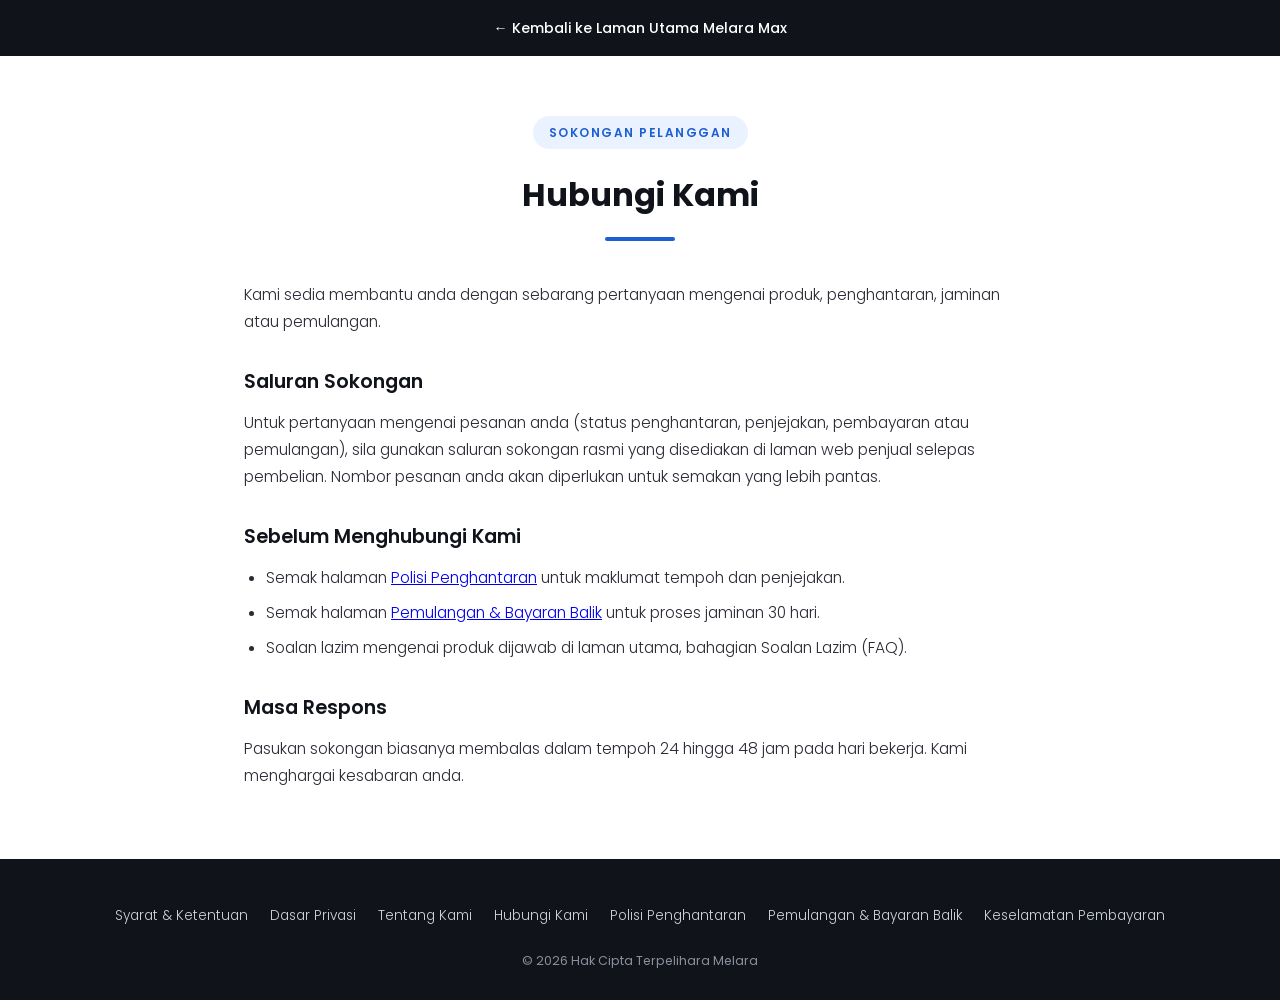
<file: hubungi.html>
<!DOCTYPE html>
<html lang="ms-MY">
<head>
<meta charset="UTF-8">
<meta name="viewport" content="width=device-width, initial-scale=1.0">
<title>Hubungi Kami | Melara Max Malaysia</title>
<meta name="description" content="Hubungi pasukan sokongan Melara Max Malaysia untuk sebarang pertanyaan.">
<meta name="robots" content="noindex, follow">
<link rel="canonical" href="https://melaramax-my.vercel.app/hubungi.html">
<link rel="preconnect" href="https://fonts.googleapis.com">
<link rel="preconnect" href="https://fonts.gstatic.com" crossorigin>
<link href="https://fonts.googleapis.com/css2?family=Poppins:wght@300;400;500;600;700&display=swap" rel="stylesheet">
<style>
*{margin:0;padding:0;box-sizing:border-box}
body{font-family:'Poppins',sans-serif;color:#2a2a35;background:#fff;line-height:1.75}
.topbar{background:#10131a;padding:14px 20px;text-align:center}
.topbar a{color:#fff;text-decoration:none;font-size:.88rem;font-weight:500}
.topbar a:hover{text-decoration:underline}
.page-head{max-width:840px;margin:60px auto 0;padding:0 24px;text-align:center}
.page-tag{display:inline-block;background:#eaf1ff;color:#1d5fd1;font-size:.75rem;font-weight:600;letter-spacing:1.5px;text-transform:uppercase;padding:6px 16px;border-radius:30px}
h1{font-size:2rem;font-weight:700;margin:18px 0 14px;color:#10131a}
.divider{width:70px;height:4px;background:#1d5fd1;border-radius:4px;margin:0 auto 10px}
main{max-width:840px;margin:40px auto 70px;padding:0 24px;font-weight:300}
main h2{font-size:1.2rem;font-weight:600;color:#10131a;margin:30px 0 10px}
main p{margin-bottom:16px;font-size:.97rem}
main ul{margin:0 0 16px 22px;font-size:.97rem}
main li{margin-bottom:8px}
footer{background:#10131a;color:#cfd3dc;padding:45px 20px 28px;text-align:center}
footer nav{display:flex;flex-wrap:wrap;justify-content:center;gap:10px 22px;margin-bottom:22px}
footer a{color:#cfd3dc;text-decoration:none;font-size:.85rem;font-weight:300}
footer a:hover{color:#fff;text-decoration:underline}
footer .copy{font-size:.78rem;color:#8a8f9c}
</style>
</head>
<body>
<div class="topbar"><a href="index.html">&larr; Kembali ke Laman Utama Melara Max</a></div>
<header class="page-head">
<span class="page-tag">Sokongan Pelanggan</span>
<h1>Hubungi Kami</h1>
<div class="divider"></div>
</header>
<main>
<p>Kami sedia membantu anda dengan sebarang pertanyaan mengenai produk, penghantaran, jaminan atau pemulangan.</p>
<h2>Saluran Sokongan</h2>
<p>Untuk pertanyaan mengenai pesanan anda (status penghantaran, penjejakan, pembayaran atau pemulangan), sila gunakan saluran sokongan rasmi yang disediakan di laman web penjual selepas pembelian. Nombor pesanan anda akan diperlukan untuk semakan yang lebih pantas.</p>
<h2>Sebelum Menghubungi Kami</h2>
<ul>
<li>Semak halaman <a href="penghantaran.html">Polisi Penghantaran</a> untuk maklumat tempoh dan penjejakan.</li>
<li>Semak halaman <a href="pemulangan.html">Pemulangan &amp; Bayaran Balik</a> untuk proses jaminan 30 hari.</li>
<li>Soalan lazim mengenai produk dijawab di laman utama, bahagian Soalan Lazim (FAQ).</li>
</ul>
<h2>Masa Respons</h2>
<p>Pasukan sokongan biasanya membalas dalam tempoh 24 hingga 48 jam pada hari bekerja. Kami menghargai kesabaran anda.</p>
</main>
<footer>
<nav>
<a href="terma.html">Syarat &amp; Ketentuan</a>
<a href="privasi.html">Dasar Privasi</a>
<a href="tentang.html">Tentang Kami</a>
<a href="hubungi.html">Hubungi Kami</a>
<a href="penghantaran.html">Polisi Penghantaran</a>
<a href="pemulangan.html">Pemulangan &amp; Bayaran Balik</a>
<a href="keselamatan.html">Keselamatan Pembayaran</a>
</nav>
<p class="copy">&copy; 2026 Hak Cipta Terpelihara Melara</p>
</footer>
</body>
</html>
</file>
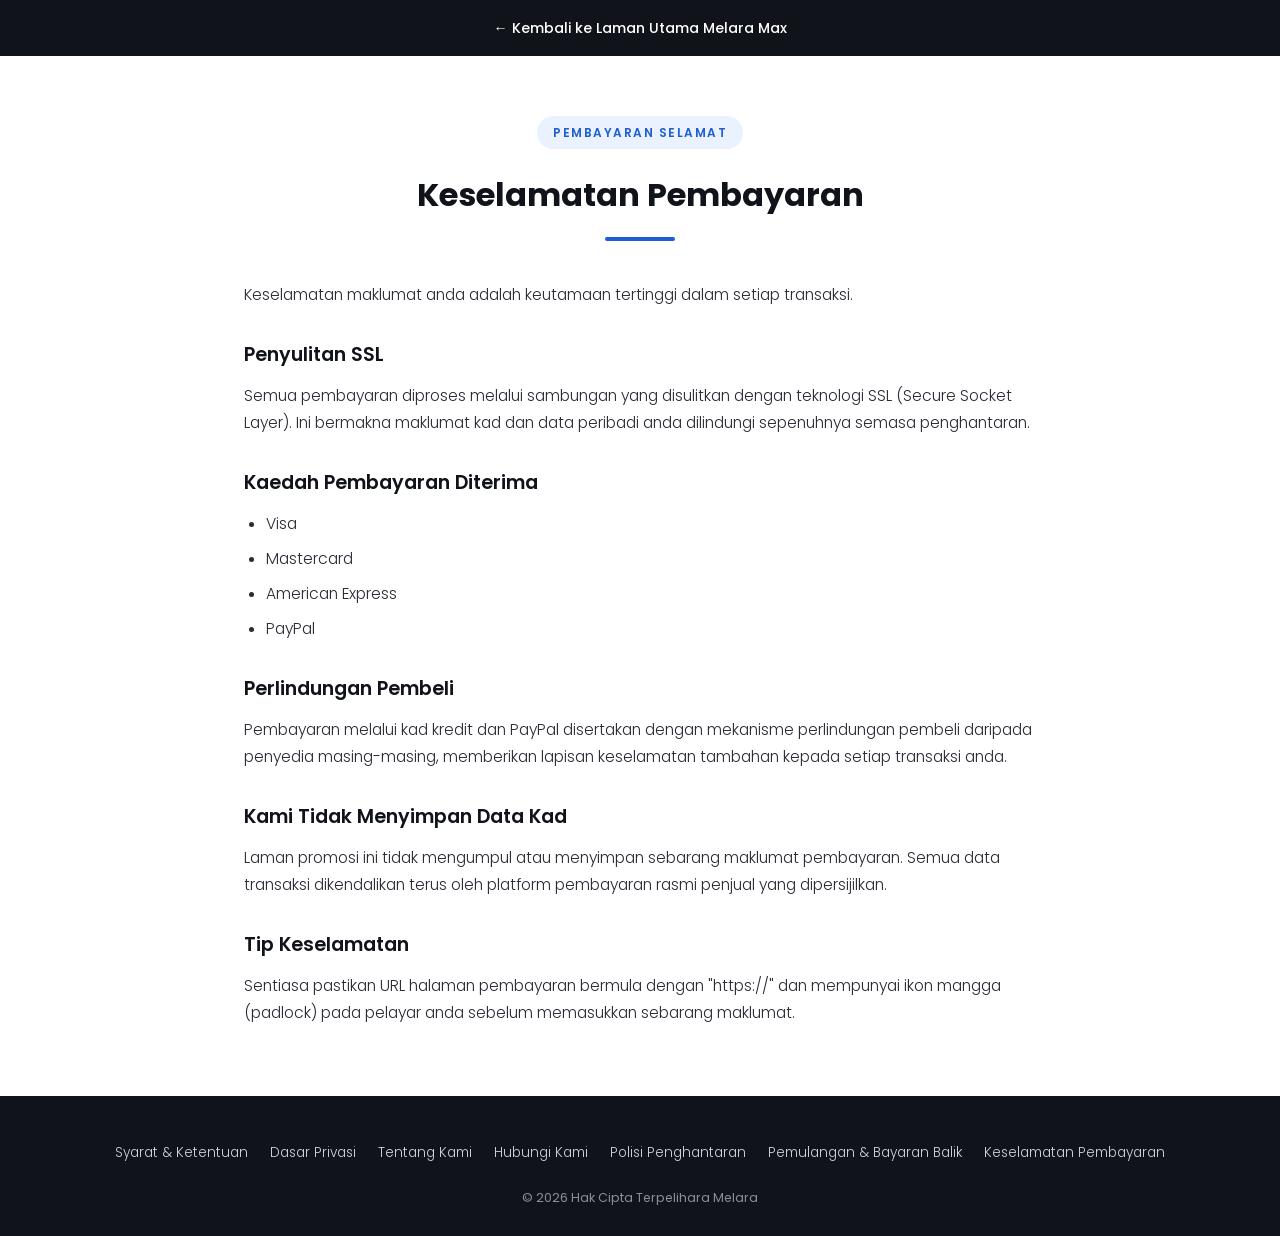
<file: keselamatan.html>
<!DOCTYPE html>
<html lang="ms-MY">
<head>
<meta charset="UTF-8">
<meta name="viewport" content="width=device-width, initial-scale=1.0">
<title>Keselamatan Pembayaran | Melara Max Malaysia</title>
<meta name="description" content="Keselamatan pembayaran Melara Max - penyulitan SSL dan kaedah pembayaran dipercayai.">
<meta name="robots" content="noindex, follow">
<link rel="canonical" href="https://melaramax-my.vercel.app/keselamatan.html">
<link rel="preconnect" href="https://fonts.googleapis.com">
<link rel="preconnect" href="https://fonts.gstatic.com" crossorigin>
<link href="https://fonts.googleapis.com/css2?family=Poppins:wght@300;400;500;600;700&display=swap" rel="stylesheet">
<style>
*{margin:0;padding:0;box-sizing:border-box}
body{font-family:'Poppins',sans-serif;color:#2a2a35;background:#fff;line-height:1.75}
.topbar{background:#10131a;padding:14px 20px;text-align:center}
.topbar a{color:#fff;text-decoration:none;font-size:.88rem;font-weight:500}
.topbar a:hover{text-decoration:underline}
.page-head{max-width:840px;margin:60px auto 0;padding:0 24px;text-align:center}
.page-tag{display:inline-block;background:#eaf1ff;color:#1d5fd1;font-size:.75rem;font-weight:600;letter-spacing:1.5px;text-transform:uppercase;padding:6px 16px;border-radius:30px}
h1{font-size:2rem;font-weight:700;margin:18px 0 14px;color:#10131a}
.divider{width:70px;height:4px;background:#1d5fd1;border-radius:4px;margin:0 auto 10px}
main{max-width:840px;margin:40px auto 70px;padding:0 24px;font-weight:300}
main h2{font-size:1.2rem;font-weight:600;color:#10131a;margin:30px 0 10px}
main p{margin-bottom:16px;font-size:.97rem}
main ul{margin:0 0 16px 22px;font-size:.97rem}
main li{margin-bottom:8px}
footer{background:#10131a;color:#cfd3dc;padding:45px 20px 28px;text-align:center}
footer nav{display:flex;flex-wrap:wrap;justify-content:center;gap:10px 22px;margin-bottom:22px}
footer a{color:#cfd3dc;text-decoration:none;font-size:.85rem;font-weight:300}
footer a:hover{color:#fff;text-decoration:underline}
footer .copy{font-size:.78rem;color:#8a8f9c}
</style>
</head>
<body>
<div class="topbar"><a href="index.html">&larr; Kembali ke Laman Utama Melara Max</a></div>
<header class="page-head">
<span class="page-tag">Pembayaran Selamat</span>
<h1>Keselamatan Pembayaran</h1>
<div class="divider"></div>
</header>
<main>
<p>Keselamatan maklumat anda adalah keutamaan tertinggi dalam setiap transaksi.</p>
<h2>Penyulitan SSL</h2>
<p>Semua pembayaran diproses melalui sambungan yang disulitkan dengan teknologi SSL (Secure Socket Layer). Ini bermakna maklumat kad dan data peribadi anda dilindungi sepenuhnya semasa penghantaran.</p>
<h2>Kaedah Pembayaran Diterima</h2>
<ul>
<li>Visa</li>
<li>Mastercard</li>
<li>American Express</li>
<li>PayPal</li>
</ul>
<h2>Perlindungan Pembeli</h2>
<p>Pembayaran melalui kad kredit dan PayPal disertakan dengan mekanisme perlindungan pembeli daripada penyedia masing-masing, memberikan lapisan keselamatan tambahan kepada setiap transaksi anda.</p>
<h2>Kami Tidak Menyimpan Data Kad</h2>
<p>Laman promosi ini tidak mengumpul atau menyimpan sebarang maklumat pembayaran. Semua data transaksi dikendalikan terus oleh platform pembayaran rasmi penjual yang dipersijilkan.</p>
<h2>Tip Keselamatan</h2>
<p>Sentiasa pastikan URL halaman pembayaran bermula dengan "https://" dan mempunyai ikon mangga (padlock) pada pelayar anda sebelum memasukkan sebarang maklumat.</p>
</main>
<footer>
<nav>
<a href="terma.html">Syarat &amp; Ketentuan</a>
<a href="privasi.html">Dasar Privasi</a>
<a href="tentang.html">Tentang Kami</a>
<a href="hubungi.html">Hubungi Kami</a>
<a href="penghantaran.html">Polisi Penghantaran</a>
<a href="pemulangan.html">Pemulangan &amp; Bayaran Balik</a>
<a href="keselamatan.html">Keselamatan Pembayaran</a>
</nav>
<p class="copy">&copy; 2026 Hak Cipta Terpelihara Melara</p>
</footer>
</body>
</html>
</file>
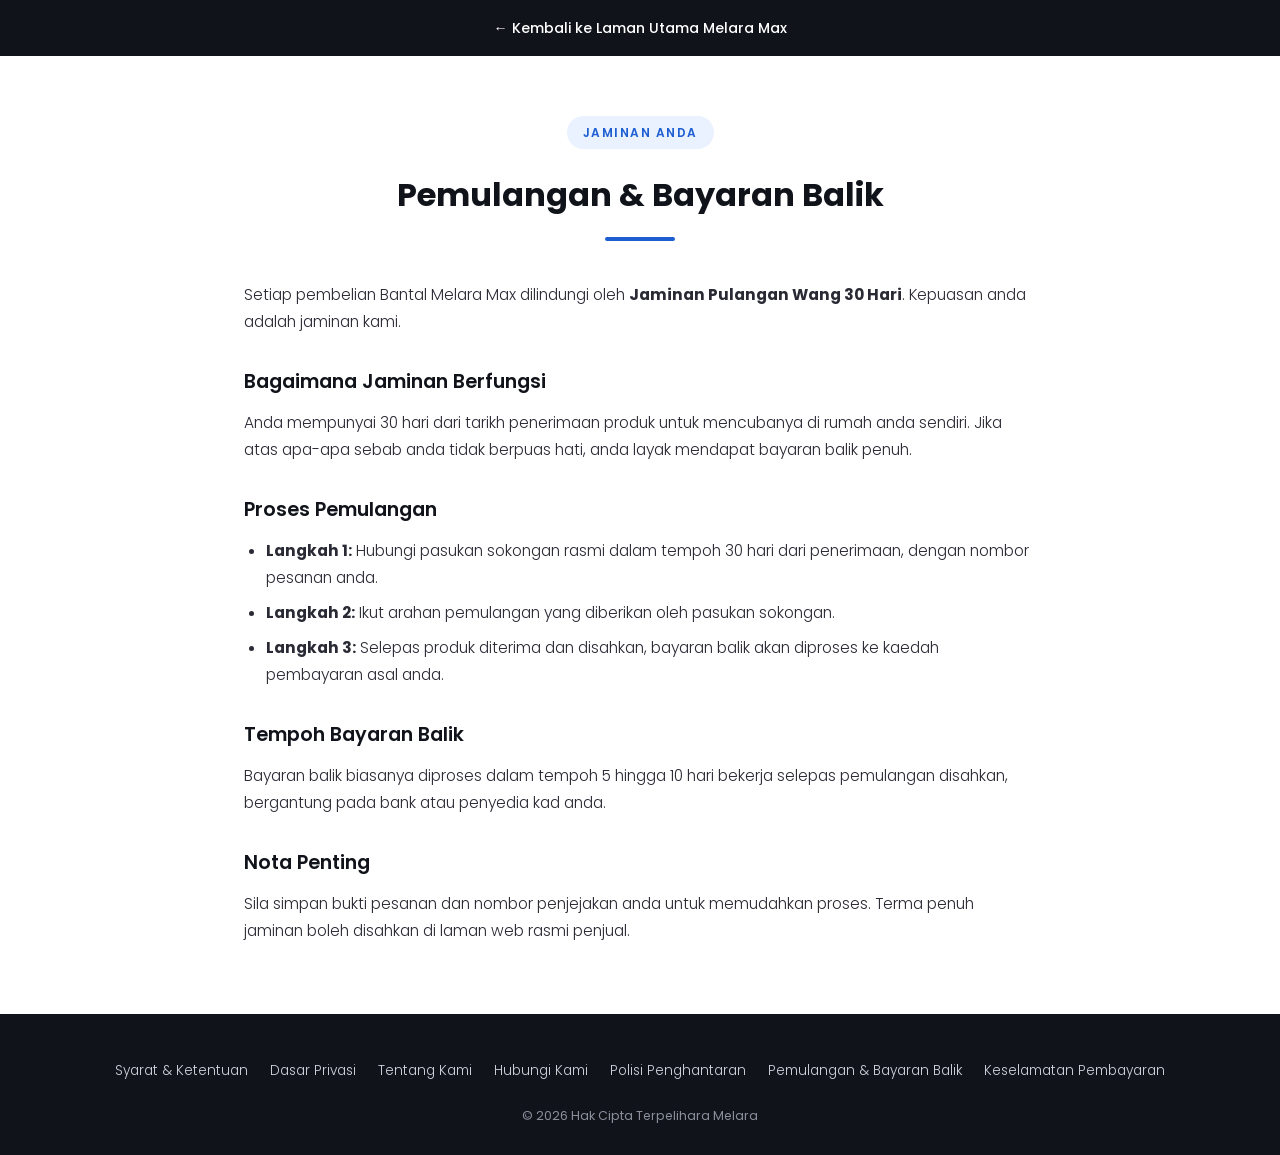
<file: pemulangan.html>
<!DOCTYPE html>
<html lang="ms-MY">
<head>
<meta charset="UTF-8">
<meta name="viewport" content="width=device-width, initial-scale=1.0">
<title>Pemulangan & Bayaran Balik | Melara Max Malaysia</title>
<meta name="description" content="Jaminan Pulangan Wang 30 Hari Melara Max - proses pemulangan dan bayaran balik.">
<meta name="robots" content="noindex, follow">
<link rel="canonical" href="https://melaramax-my.vercel.app/pemulangan.html">
<link rel="preconnect" href="https://fonts.googleapis.com">
<link rel="preconnect" href="https://fonts.gstatic.com" crossorigin>
<link href="https://fonts.googleapis.com/css2?family=Poppins:wght@300;400;500;600;700&display=swap" rel="stylesheet">
<style>
*{margin:0;padding:0;box-sizing:border-box}
body{font-family:'Poppins',sans-serif;color:#2a2a35;background:#fff;line-height:1.75}
.topbar{background:#10131a;padding:14px 20px;text-align:center}
.topbar a{color:#fff;text-decoration:none;font-size:.88rem;font-weight:500}
.topbar a:hover{text-decoration:underline}
.page-head{max-width:840px;margin:60px auto 0;padding:0 24px;text-align:center}
.page-tag{display:inline-block;background:#eaf1ff;color:#1d5fd1;font-size:.75rem;font-weight:600;letter-spacing:1.5px;text-transform:uppercase;padding:6px 16px;border-radius:30px}
h1{font-size:2rem;font-weight:700;margin:18px 0 14px;color:#10131a}
.divider{width:70px;height:4px;background:#1d5fd1;border-radius:4px;margin:0 auto 10px}
main{max-width:840px;margin:40px auto 70px;padding:0 24px;font-weight:300}
main h2{font-size:1.2rem;font-weight:600;color:#10131a;margin:30px 0 10px}
main p{margin-bottom:16px;font-size:.97rem}
main ul{margin:0 0 16px 22px;font-size:.97rem}
main li{margin-bottom:8px}
footer{background:#10131a;color:#cfd3dc;padding:45px 20px 28px;text-align:center}
footer nav{display:flex;flex-wrap:wrap;justify-content:center;gap:10px 22px;margin-bottom:22px}
footer a{color:#cfd3dc;text-decoration:none;font-size:.85rem;font-weight:300}
footer a:hover{color:#fff;text-decoration:underline}
footer .copy{font-size:.78rem;color:#8a8f9c}
</style>
</head>
<body>
<div class="topbar"><a href="index.html">&larr; Kembali ke Laman Utama Melara Max</a></div>
<header class="page-head">
<span class="page-tag">Jaminan Anda</span>
<h1>Pemulangan & Bayaran Balik</h1>
<div class="divider"></div>
</header>
<main>
<p>Setiap pembelian Bantal Melara Max dilindungi oleh <strong>Jaminan Pulangan Wang 30 Hari</strong>. Kepuasan anda adalah jaminan kami.</p>
<h2>Bagaimana Jaminan Berfungsi</h2>
<p>Anda mempunyai 30 hari dari tarikh penerimaan produk untuk mencubanya di rumah anda sendiri. Jika atas apa-apa sebab anda tidak berpuas hati, anda layak mendapat bayaran balik penuh.</p>
<h2>Proses Pemulangan</h2>
<ul>
<li><strong>Langkah 1:</strong> Hubungi pasukan sokongan rasmi dalam tempoh 30 hari dari penerimaan, dengan nombor pesanan anda.</li>
<li><strong>Langkah 2:</strong> Ikut arahan pemulangan yang diberikan oleh pasukan sokongan.</li>
<li><strong>Langkah 3:</strong> Selepas produk diterima dan disahkan, bayaran balik akan diproses ke kaedah pembayaran asal anda.</li>
</ul>
<h2>Tempoh Bayaran Balik</h2>
<p>Bayaran balik biasanya diproses dalam tempoh 5 hingga 10 hari bekerja selepas pemulangan disahkan, bergantung pada bank atau penyedia kad anda.</p>
<h2>Nota Penting</h2>
<p>Sila simpan bukti pesanan dan nombor penjejakan anda untuk memudahkan proses. Terma penuh jaminan boleh disahkan di laman web rasmi penjual.</p>
</main>
<footer>
<nav>
<a href="terma.html">Syarat &amp; Ketentuan</a>
<a href="privasi.html">Dasar Privasi</a>
<a href="tentang.html">Tentang Kami</a>
<a href="hubungi.html">Hubungi Kami</a>
<a href="penghantaran.html">Polisi Penghantaran</a>
<a href="pemulangan.html">Pemulangan &amp; Bayaran Balik</a>
<a href="keselamatan.html">Keselamatan Pembayaran</a>
</nav>
<p class="copy">&copy; 2026 Hak Cipta Terpelihara Melara</p>
</footer>
</body>
</html>
</file>
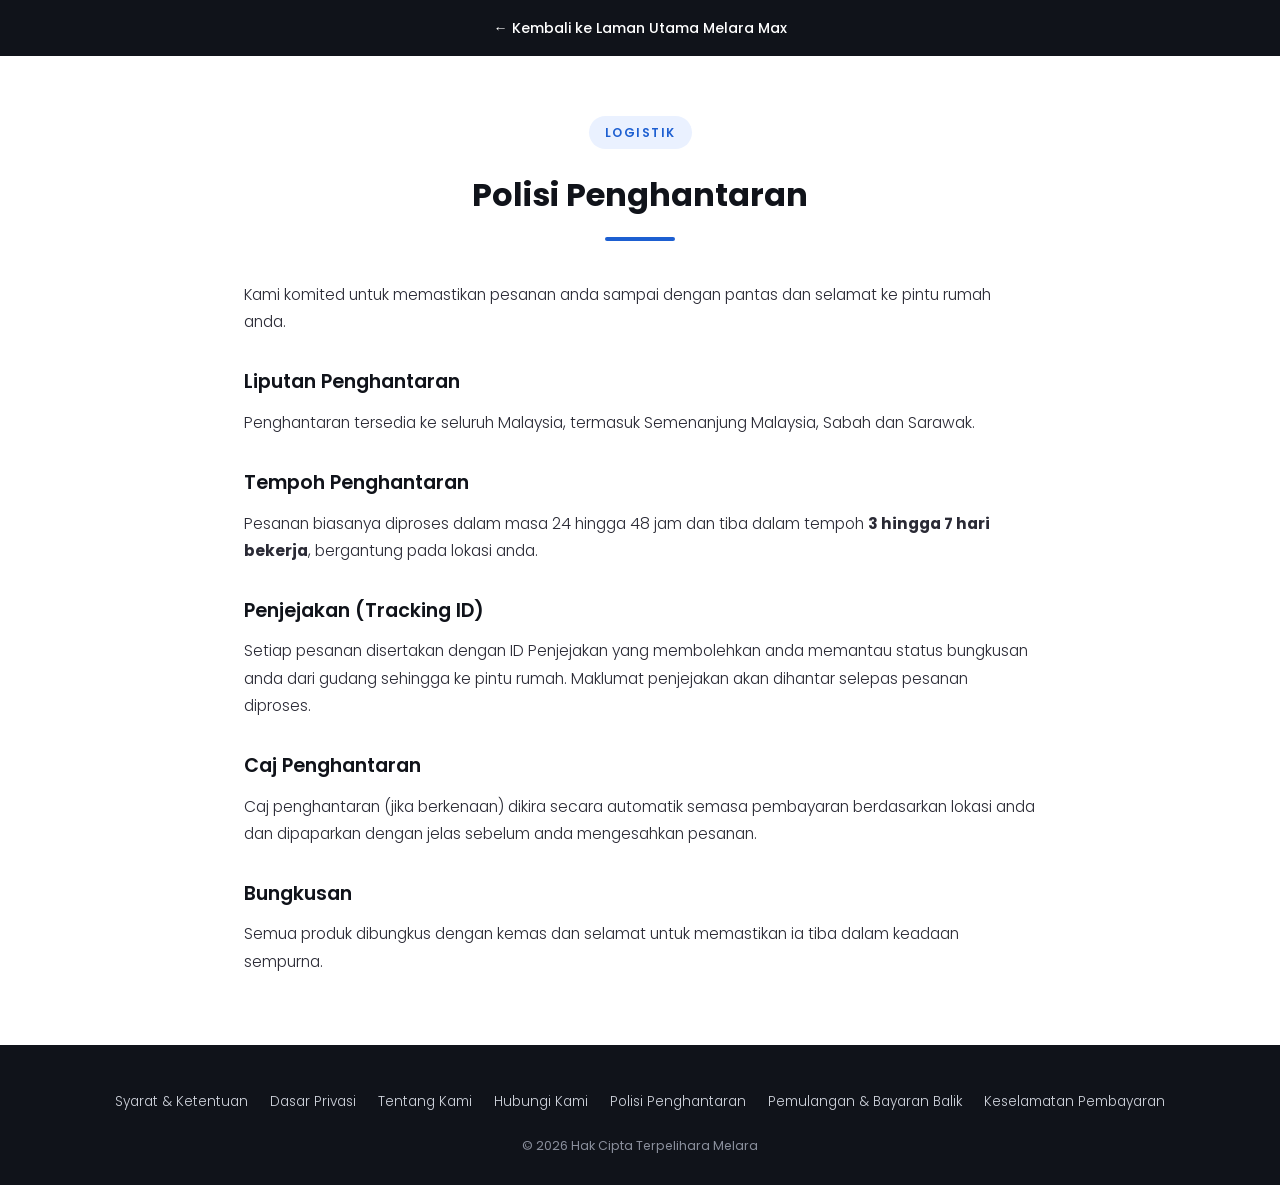
<file: penghantaran.html>
<!DOCTYPE html>
<html lang="ms-MY">
<head>
<meta charset="UTF-8">
<meta name="viewport" content="width=device-width, initial-scale=1.0">
<title>Polisi Penghantaran | Melara Max Malaysia</title>
<meta name="description" content="Maklumat penghantaran Melara Max ke seluruh Malaysia - tempoh, penjejakan dan liputan.">
<meta name="robots" content="noindex, follow">
<link rel="canonical" href="https://melaramax-my.vercel.app/penghantaran.html">
<link rel="preconnect" href="https://fonts.googleapis.com">
<link rel="preconnect" href="https://fonts.gstatic.com" crossorigin>
<link href="https://fonts.googleapis.com/css2?family=Poppins:wght@300;400;500;600;700&display=swap" rel="stylesheet">
<style>
*{margin:0;padding:0;box-sizing:border-box}
body{font-family:'Poppins',sans-serif;color:#2a2a35;background:#fff;line-height:1.75}
.topbar{background:#10131a;padding:14px 20px;text-align:center}
.topbar a{color:#fff;text-decoration:none;font-size:.88rem;font-weight:500}
.topbar a:hover{text-decoration:underline}
.page-head{max-width:840px;margin:60px auto 0;padding:0 24px;text-align:center}
.page-tag{display:inline-block;background:#eaf1ff;color:#1d5fd1;font-size:.75rem;font-weight:600;letter-spacing:1.5px;text-transform:uppercase;padding:6px 16px;border-radius:30px}
h1{font-size:2rem;font-weight:700;margin:18px 0 14px;color:#10131a}
.divider{width:70px;height:4px;background:#1d5fd1;border-radius:4px;margin:0 auto 10px}
main{max-width:840px;margin:40px auto 70px;padding:0 24px;font-weight:300}
main h2{font-size:1.2rem;font-weight:600;color:#10131a;margin:30px 0 10px}
main p{margin-bottom:16px;font-size:.97rem}
main ul{margin:0 0 16px 22px;font-size:.97rem}
main li{margin-bottom:8px}
footer{background:#10131a;color:#cfd3dc;padding:45px 20px 28px;text-align:center}
footer nav{display:flex;flex-wrap:wrap;justify-content:center;gap:10px 22px;margin-bottom:22px}
footer a{color:#cfd3dc;text-decoration:none;font-size:.85rem;font-weight:300}
footer a:hover{color:#fff;text-decoration:underline}
footer .copy{font-size:.78rem;color:#8a8f9c}
</style>
</head>
<body>
<div class="topbar"><a href="index.html">&larr; Kembali ke Laman Utama Melara Max</a></div>
<header class="page-head">
<span class="page-tag">Logistik</span>
<h1>Polisi Penghantaran</h1>
<div class="divider"></div>
</header>
<main>
<p>Kami komited untuk memastikan pesanan anda sampai dengan pantas dan selamat ke pintu rumah anda.</p>
<h2>Liputan Penghantaran</h2>
<p>Penghantaran tersedia ke seluruh Malaysia, termasuk Semenanjung Malaysia, Sabah dan Sarawak.</p>
<h2>Tempoh Penghantaran</h2>
<p>Pesanan biasanya diproses dalam masa 24 hingga 48 jam dan tiba dalam tempoh <strong>3 hingga 7 hari bekerja</strong>, bergantung pada lokasi anda.</p>
<h2>Penjejakan (Tracking ID)</h2>
<p>Setiap pesanan disertakan dengan ID Penjejakan yang membolehkan anda memantau status bungkusan anda dari gudang sehingga ke pintu rumah. Maklumat penjejakan akan dihantar selepas pesanan diproses.</p>
<h2>Caj Penghantaran</h2>
<p>Caj penghantaran (jika berkenaan) dikira secara automatik semasa pembayaran berdasarkan lokasi anda dan dipaparkan dengan jelas sebelum anda mengesahkan pesanan.</p>
<h2>Bungkusan</h2>
<p>Semua produk dibungkus dengan kemas dan selamat untuk memastikan ia tiba dalam keadaan sempurna.</p>
</main>
<footer>
<nav>
<a href="terma.html">Syarat &amp; Ketentuan</a>
<a href="privasi.html">Dasar Privasi</a>
<a href="tentang.html">Tentang Kami</a>
<a href="hubungi.html">Hubungi Kami</a>
<a href="penghantaran.html">Polisi Penghantaran</a>
<a href="pemulangan.html">Pemulangan &amp; Bayaran Balik</a>
<a href="keselamatan.html">Keselamatan Pembayaran</a>
</nav>
<p class="copy">&copy; 2026 Hak Cipta Terpelihara Melara</p>
</footer>
</body>
</html>
</file>
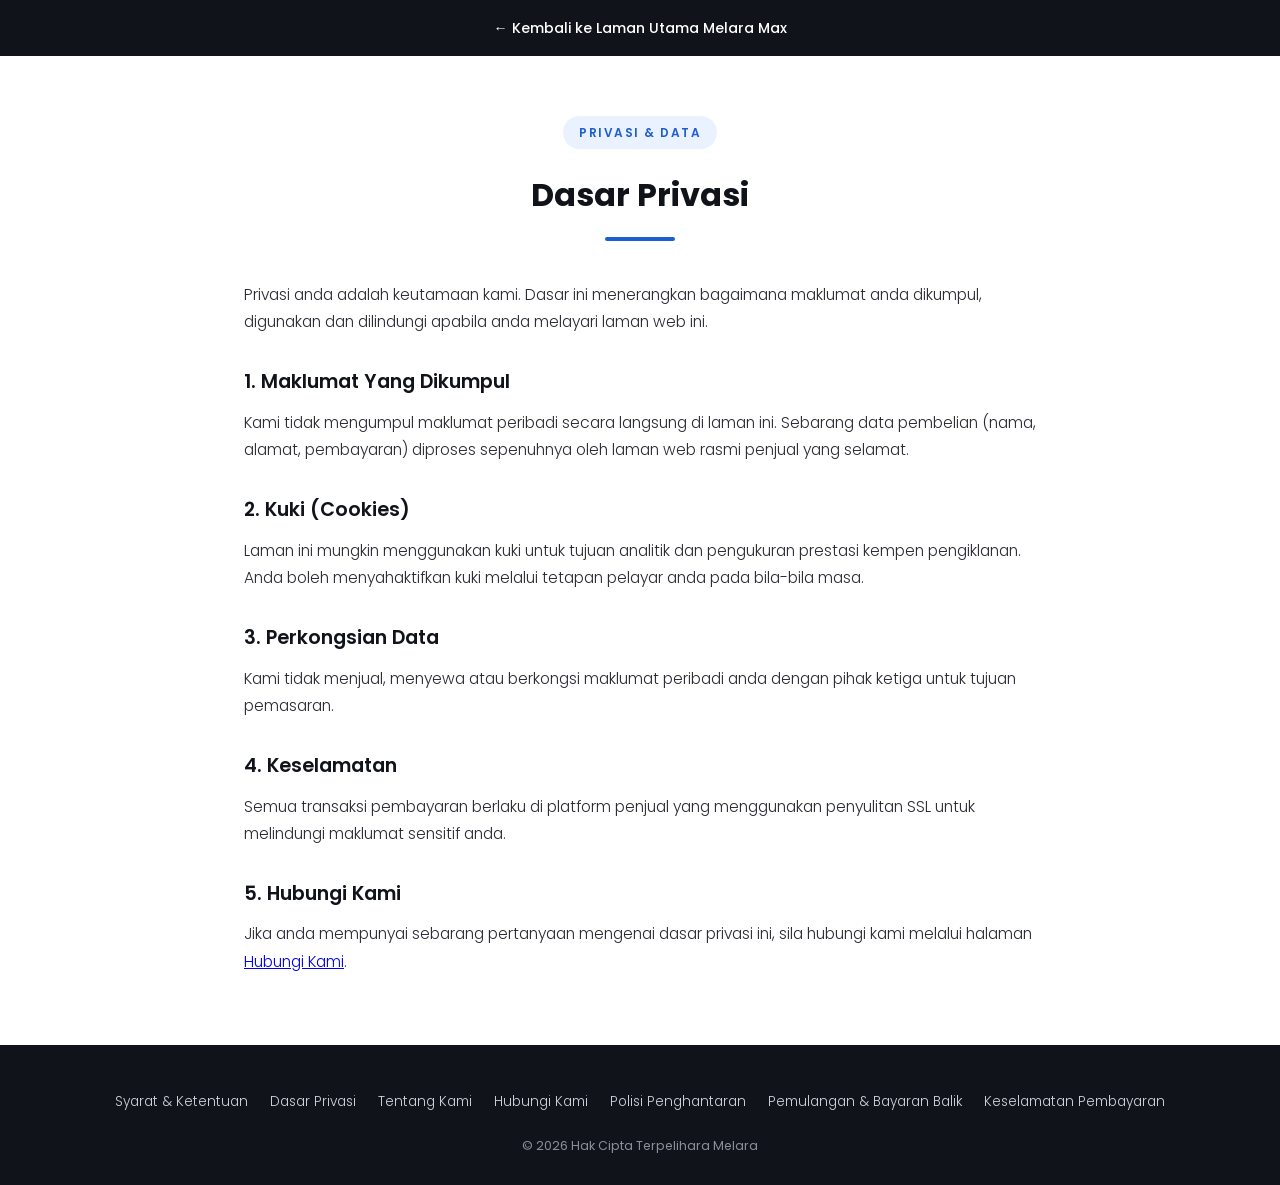
<file: privasi.html>
<!DOCTYPE html>
<html lang="ms-MY">
<head>
<meta charset="UTF-8">
<meta name="viewport" content="width=device-width, initial-scale=1.0">
<title>Dasar Privasi | Melara Max Malaysia</title>
<meta name="description" content="Dasar privasi laman Melara Max Malaysia - bagaimana data anda dilindungi.">
<meta name="robots" content="noindex, follow">
<link rel="canonical" href="https://melaramax-my.vercel.app/privasi.html">
<link rel="preconnect" href="https://fonts.googleapis.com">
<link rel="preconnect" href="https://fonts.gstatic.com" crossorigin>
<link href="https://fonts.googleapis.com/css2?family=Poppins:wght@300;400;500;600;700&display=swap" rel="stylesheet">
<style>
*{margin:0;padding:0;box-sizing:border-box}
body{font-family:'Poppins',sans-serif;color:#2a2a35;background:#fff;line-height:1.75}
.topbar{background:#10131a;padding:14px 20px;text-align:center}
.topbar a{color:#fff;text-decoration:none;font-size:.88rem;font-weight:500}
.topbar a:hover{text-decoration:underline}
.page-head{max-width:840px;margin:60px auto 0;padding:0 24px;text-align:center}
.page-tag{display:inline-block;background:#eaf1ff;color:#1d5fd1;font-size:.75rem;font-weight:600;letter-spacing:1.5px;text-transform:uppercase;padding:6px 16px;border-radius:30px}
h1{font-size:2rem;font-weight:700;margin:18px 0 14px;color:#10131a}
.divider{width:70px;height:4px;background:#1d5fd1;border-radius:4px;margin:0 auto 10px}
main{max-width:840px;margin:40px auto 70px;padding:0 24px;font-weight:300}
main h2{font-size:1.2rem;font-weight:600;color:#10131a;margin:30px 0 10px}
main p{margin-bottom:16px;font-size:.97rem}
main ul{margin:0 0 16px 22px;font-size:.97rem}
main li{margin-bottom:8px}
footer{background:#10131a;color:#cfd3dc;padding:45px 20px 28px;text-align:center}
footer nav{display:flex;flex-wrap:wrap;justify-content:center;gap:10px 22px;margin-bottom:22px}
footer a{color:#cfd3dc;text-decoration:none;font-size:.85rem;font-weight:300}
footer a:hover{color:#fff;text-decoration:underline}
footer .copy{font-size:.78rem;color:#8a8f9c}
</style>
</head>
<body>
<div class="topbar"><a href="index.html">&larr; Kembali ke Laman Utama Melara Max</a></div>
<header class="page-head">
<span class="page-tag">Privasi & Data</span>
<h1>Dasar Privasi</h1>
<div class="divider"></div>
</header>
<main>
<p>Privasi anda adalah keutamaan kami. Dasar ini menerangkan bagaimana maklumat anda dikumpul, digunakan dan dilindungi apabila anda melayari laman web ini.</p>
<h2>1. Maklumat Yang Dikumpul</h2>
<p>Kami tidak mengumpul maklumat peribadi secara langsung di laman ini. Sebarang data pembelian (nama, alamat, pembayaran) diproses sepenuhnya oleh laman web rasmi penjual yang selamat.</p>
<h2>2. Kuki (Cookies)</h2>
<p>Laman ini mungkin menggunakan kuki untuk tujuan analitik dan pengukuran prestasi kempen pengiklanan. Anda boleh menyahaktifkan kuki melalui tetapan pelayar anda pada bila-bila masa.</p>
<h2>3. Perkongsian Data</h2>
<p>Kami tidak menjual, menyewa atau berkongsi maklumat peribadi anda dengan pihak ketiga untuk tujuan pemasaran.</p>
<h2>4. Keselamatan</h2>
<p>Semua transaksi pembayaran berlaku di platform penjual yang menggunakan penyulitan SSL untuk melindungi maklumat sensitif anda.</p>
<h2>5. Hubungi Kami</h2>
<p>Jika anda mempunyai sebarang pertanyaan mengenai dasar privasi ini, sila hubungi kami melalui halaman <a href="hubungi.html">Hubungi Kami</a>.</p>
</main>
<footer>
<nav>
<a href="terma.html">Syarat &amp; Ketentuan</a>
<a href="privasi.html">Dasar Privasi</a>
<a href="tentang.html">Tentang Kami</a>
<a href="hubungi.html">Hubungi Kami</a>
<a href="penghantaran.html">Polisi Penghantaran</a>
<a href="pemulangan.html">Pemulangan &amp; Bayaran Balik</a>
<a href="keselamatan.html">Keselamatan Pembayaran</a>
</nav>
<p class="copy">&copy; 2026 Hak Cipta Terpelihara Melara</p>
</footer>
</body>
</html>
</file>
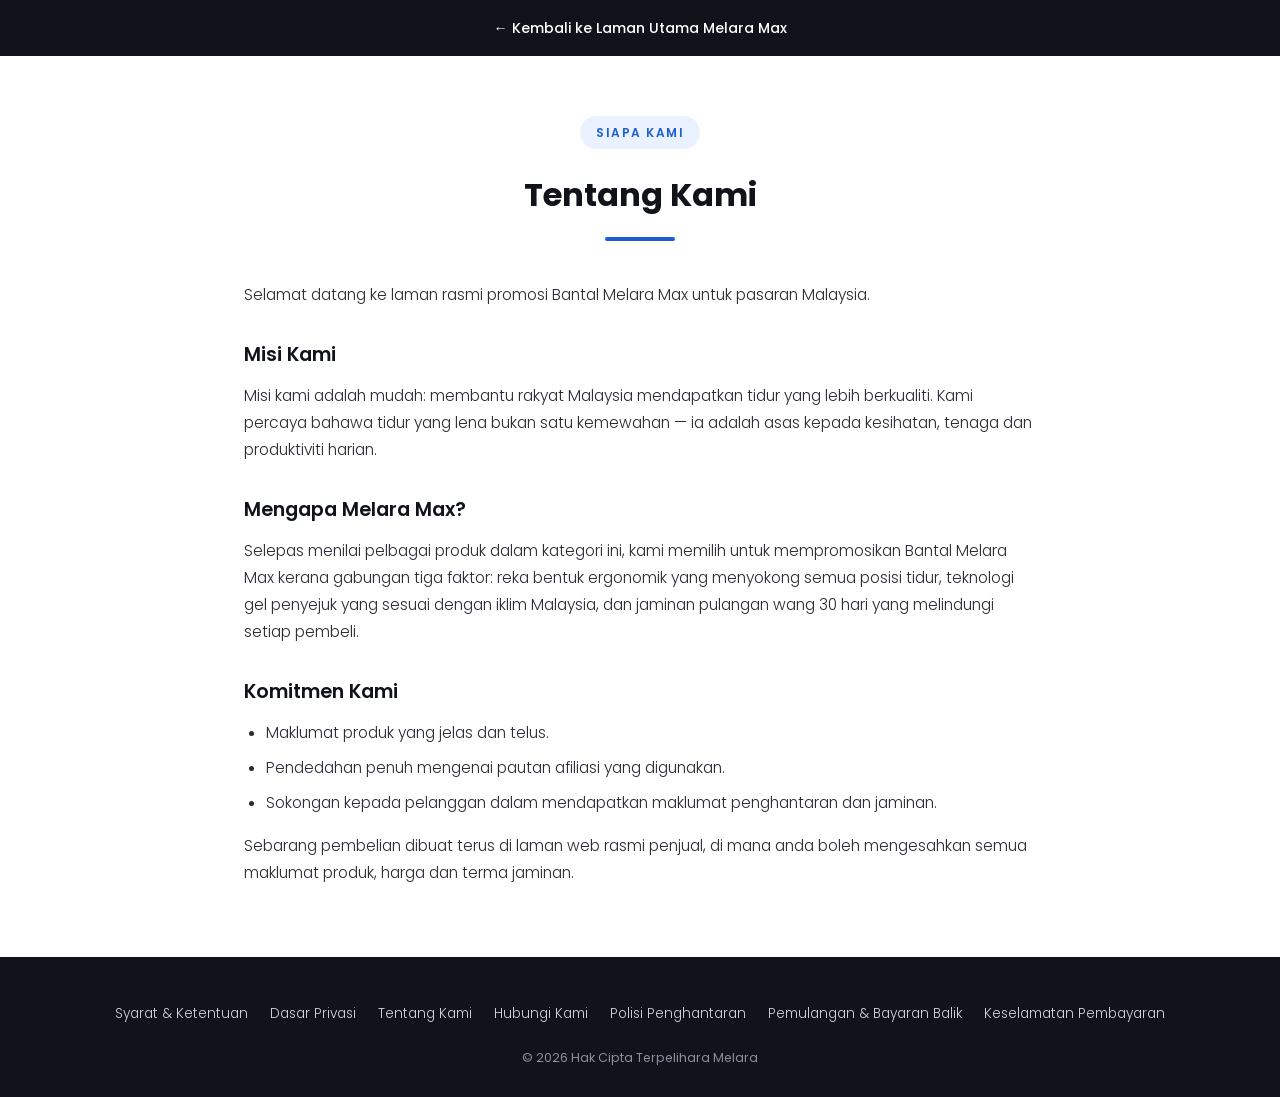
<file: tentang.html>
<!DOCTYPE html>
<html lang="ms-MY">
<head>
<meta charset="UTF-8">
<meta name="viewport" content="width=device-width, initial-scale=1.0">
<title>Tentang Kami | Melara Max Malaysia</title>
<meta name="description" content="Kenali pasukan di sebalik Melara Max Malaysia dan misi kami.">
<meta name="robots" content="noindex, follow">
<link rel="canonical" href="https://melaramax-my.vercel.app/tentang.html">
<link rel="preconnect" href="https://fonts.googleapis.com">
<link rel="preconnect" href="https://fonts.gstatic.com" crossorigin>
<link href="https://fonts.googleapis.com/css2?family=Poppins:wght@300;400;500;600;700&display=swap" rel="stylesheet">
<style>
*{margin:0;padding:0;box-sizing:border-box}
body{font-family:'Poppins',sans-serif;color:#2a2a35;background:#fff;line-height:1.75}
.topbar{background:#10131a;padding:14px 20px;text-align:center}
.topbar a{color:#fff;text-decoration:none;font-size:.88rem;font-weight:500}
.topbar a:hover{text-decoration:underline}
.page-head{max-width:840px;margin:60px auto 0;padding:0 24px;text-align:center}
.page-tag{display:inline-block;background:#eaf1ff;color:#1d5fd1;font-size:.75rem;font-weight:600;letter-spacing:1.5px;text-transform:uppercase;padding:6px 16px;border-radius:30px}
h1{font-size:2rem;font-weight:700;margin:18px 0 14px;color:#10131a}
.divider{width:70px;height:4px;background:#1d5fd1;border-radius:4px;margin:0 auto 10px}
main{max-width:840px;margin:40px auto 70px;padding:0 24px;font-weight:300}
main h2{font-size:1.2rem;font-weight:600;color:#10131a;margin:30px 0 10px}
main p{margin-bottom:16px;font-size:.97rem}
main ul{margin:0 0 16px 22px;font-size:.97rem}
main li{margin-bottom:8px}
footer{background:#10131a;color:#cfd3dc;padding:45px 20px 28px;text-align:center}
footer nav{display:flex;flex-wrap:wrap;justify-content:center;gap:10px 22px;margin-bottom:22px}
footer a{color:#cfd3dc;text-decoration:none;font-size:.85rem;font-weight:300}
footer a:hover{color:#fff;text-decoration:underline}
footer .copy{font-size:.78rem;color:#8a8f9c}
</style>
</head>
<body>
<div class="topbar"><a href="index.html">&larr; Kembali ke Laman Utama Melara Max</a></div>
<header class="page-head">
<span class="page-tag">Siapa Kami</span>
<h1>Tentang Kami</h1>
<div class="divider"></div>
</header>
<main>
<p>Selamat datang ke laman rasmi promosi Bantal Melara Max untuk pasaran Malaysia.</p>
<h2>Misi Kami</h2>
<p>Misi kami adalah mudah: membantu rakyat Malaysia mendapatkan tidur yang lebih berkualiti. Kami percaya bahawa tidur yang lena bukan satu kemewahan — ia adalah asas kepada kesihatan, tenaga dan produktiviti harian.</p>
<h2>Mengapa Melara Max?</h2>
<p>Selepas menilai pelbagai produk dalam kategori ini, kami memilih untuk mempromosikan Bantal Melara Max kerana gabungan tiga faktor: reka bentuk ergonomik yang menyokong semua posisi tidur, teknologi gel penyejuk yang sesuai dengan iklim Malaysia, dan jaminan pulangan wang 30 hari yang melindungi setiap pembeli.</p>
<h2>Komitmen Kami</h2>
<ul>
<li>Maklumat produk yang jelas dan telus.</li>
<li>Pendedahan penuh mengenai pautan afiliasi yang digunakan.</li>
<li>Sokongan kepada pelanggan dalam mendapatkan maklumat penghantaran dan jaminan.</li>
</ul>
<p>Sebarang pembelian dibuat terus di laman web rasmi penjual, di mana anda boleh mengesahkan semua maklumat produk, harga dan terma jaminan.</p>
</main>
<footer>
<nav>
<a href="terma.html">Syarat &amp; Ketentuan</a>
<a href="privasi.html">Dasar Privasi</a>
<a href="tentang.html">Tentang Kami</a>
<a href="hubungi.html">Hubungi Kami</a>
<a href="penghantaran.html">Polisi Penghantaran</a>
<a href="pemulangan.html">Pemulangan &amp; Bayaran Balik</a>
<a href="keselamatan.html">Keselamatan Pembayaran</a>
</nav>
<p class="copy">&copy; 2026 Hak Cipta Terpelihara Melara</p>
</footer>
</body>
</html>
</file>
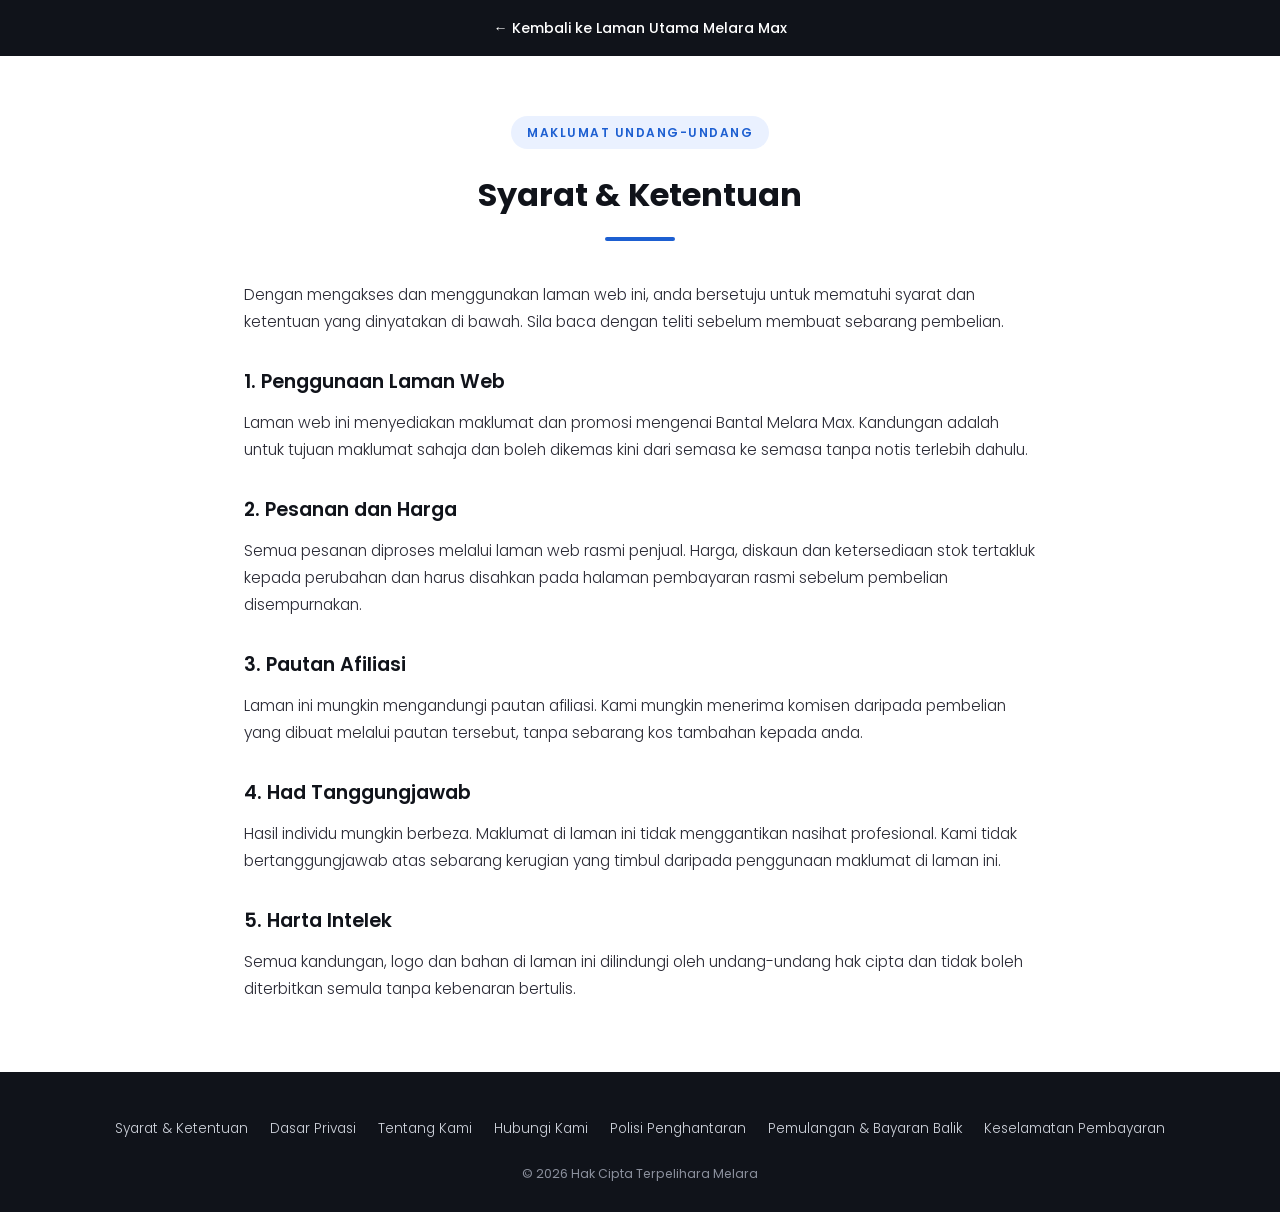
<file: terma.html>
<!DOCTYPE html>
<html lang="ms-MY">
<head>
<meta charset="UTF-8">
<meta name="viewport" content="width=device-width, initial-scale=1.0">
<title>Syarat & Ketentuan | Melara Max Malaysia</title>
<meta name="description" content="Syarat dan ketentuan penggunaan laman web Melara Max Malaysia.">
<meta name="robots" content="noindex, follow">
<link rel="canonical" href="https://melaramax-my.vercel.app/terma.html">
<link rel="preconnect" href="https://fonts.googleapis.com">
<link rel="preconnect" href="https://fonts.gstatic.com" crossorigin>
<link href="https://fonts.googleapis.com/css2?family=Poppins:wght@300;400;500;600;700&display=swap" rel="stylesheet">
<style>
*{margin:0;padding:0;box-sizing:border-box}
body{font-family:'Poppins',sans-serif;color:#2a2a35;background:#fff;line-height:1.75}
.topbar{background:#10131a;padding:14px 20px;text-align:center}
.topbar a{color:#fff;text-decoration:none;font-size:.88rem;font-weight:500}
.topbar a:hover{text-decoration:underline}
.page-head{max-width:840px;margin:60px auto 0;padding:0 24px;text-align:center}
.page-tag{display:inline-block;background:#eaf1ff;color:#1d5fd1;font-size:.75rem;font-weight:600;letter-spacing:1.5px;text-transform:uppercase;padding:6px 16px;border-radius:30px}
h1{font-size:2rem;font-weight:700;margin:18px 0 14px;color:#10131a}
.divider{width:70px;height:4px;background:#1d5fd1;border-radius:4px;margin:0 auto 10px}
main{max-width:840px;margin:40px auto 70px;padding:0 24px;font-weight:300}
main h2{font-size:1.2rem;font-weight:600;color:#10131a;margin:30px 0 10px}
main p{margin-bottom:16px;font-size:.97rem}
main ul{margin:0 0 16px 22px;font-size:.97rem}
main li{margin-bottom:8px}
footer{background:#10131a;color:#cfd3dc;padding:45px 20px 28px;text-align:center}
footer nav{display:flex;flex-wrap:wrap;justify-content:center;gap:10px 22px;margin-bottom:22px}
footer a{color:#cfd3dc;text-decoration:none;font-size:.85rem;font-weight:300}
footer a:hover{color:#fff;text-decoration:underline}
footer .copy{font-size:.78rem;color:#8a8f9c}
</style>
</head>
<body>
<div class="topbar"><a href="index.html">&larr; Kembali ke Laman Utama Melara Max</a></div>
<header class="page-head">
<span class="page-tag">Maklumat Undang-Undang</span>
<h1>Syarat & Ketentuan</h1>
<div class="divider"></div>
</header>
<main>
<p>Dengan mengakses dan menggunakan laman web ini, anda bersetuju untuk mematuhi syarat dan ketentuan yang dinyatakan di bawah. Sila baca dengan teliti sebelum membuat sebarang pembelian.</p>
<h2>1. Penggunaan Laman Web</h2>
<p>Laman web ini menyediakan maklumat dan promosi mengenai Bantal Melara Max. Kandungan adalah untuk tujuan maklumat sahaja dan boleh dikemas kini dari semasa ke semasa tanpa notis terlebih dahulu.</p>
<h2>2. Pesanan dan Harga</h2>
<p>Semua pesanan diproses melalui laman web rasmi penjual. Harga, diskaun dan ketersediaan stok tertakluk kepada perubahan dan harus disahkan pada halaman pembayaran rasmi sebelum pembelian disempurnakan.</p>
<h2>3. Pautan Afiliasi</h2>
<p>Laman ini mungkin mengandungi pautan afiliasi. Kami mungkin menerima komisen daripada pembelian yang dibuat melalui pautan tersebut, tanpa sebarang kos tambahan kepada anda.</p>
<h2>4. Had Tanggungjawab</h2>
<p>Hasil individu mungkin berbeza. Maklumat di laman ini tidak menggantikan nasihat profesional. Kami tidak bertanggungjawab atas sebarang kerugian yang timbul daripada penggunaan maklumat di laman ini.</p>
<h2>5. Harta Intelek</h2>
<p>Semua kandungan, logo dan bahan di laman ini dilindungi oleh undang-undang hak cipta dan tidak boleh diterbitkan semula tanpa kebenaran bertulis.</p>
</main>
<footer>
<nav>
<a href="terma.html">Syarat &amp; Ketentuan</a>
<a href="privasi.html">Dasar Privasi</a>
<a href="tentang.html">Tentang Kami</a>
<a href="hubungi.html">Hubungi Kami</a>
<a href="penghantaran.html">Polisi Penghantaran</a>
<a href="pemulangan.html">Pemulangan &amp; Bayaran Balik</a>
<a href="keselamatan.html">Keselamatan Pembayaran</a>
</nav>
<p class="copy">&copy; 2026 Hak Cipta Terpelihara Melara</p>
</footer>
</body>
</html>
</file>
